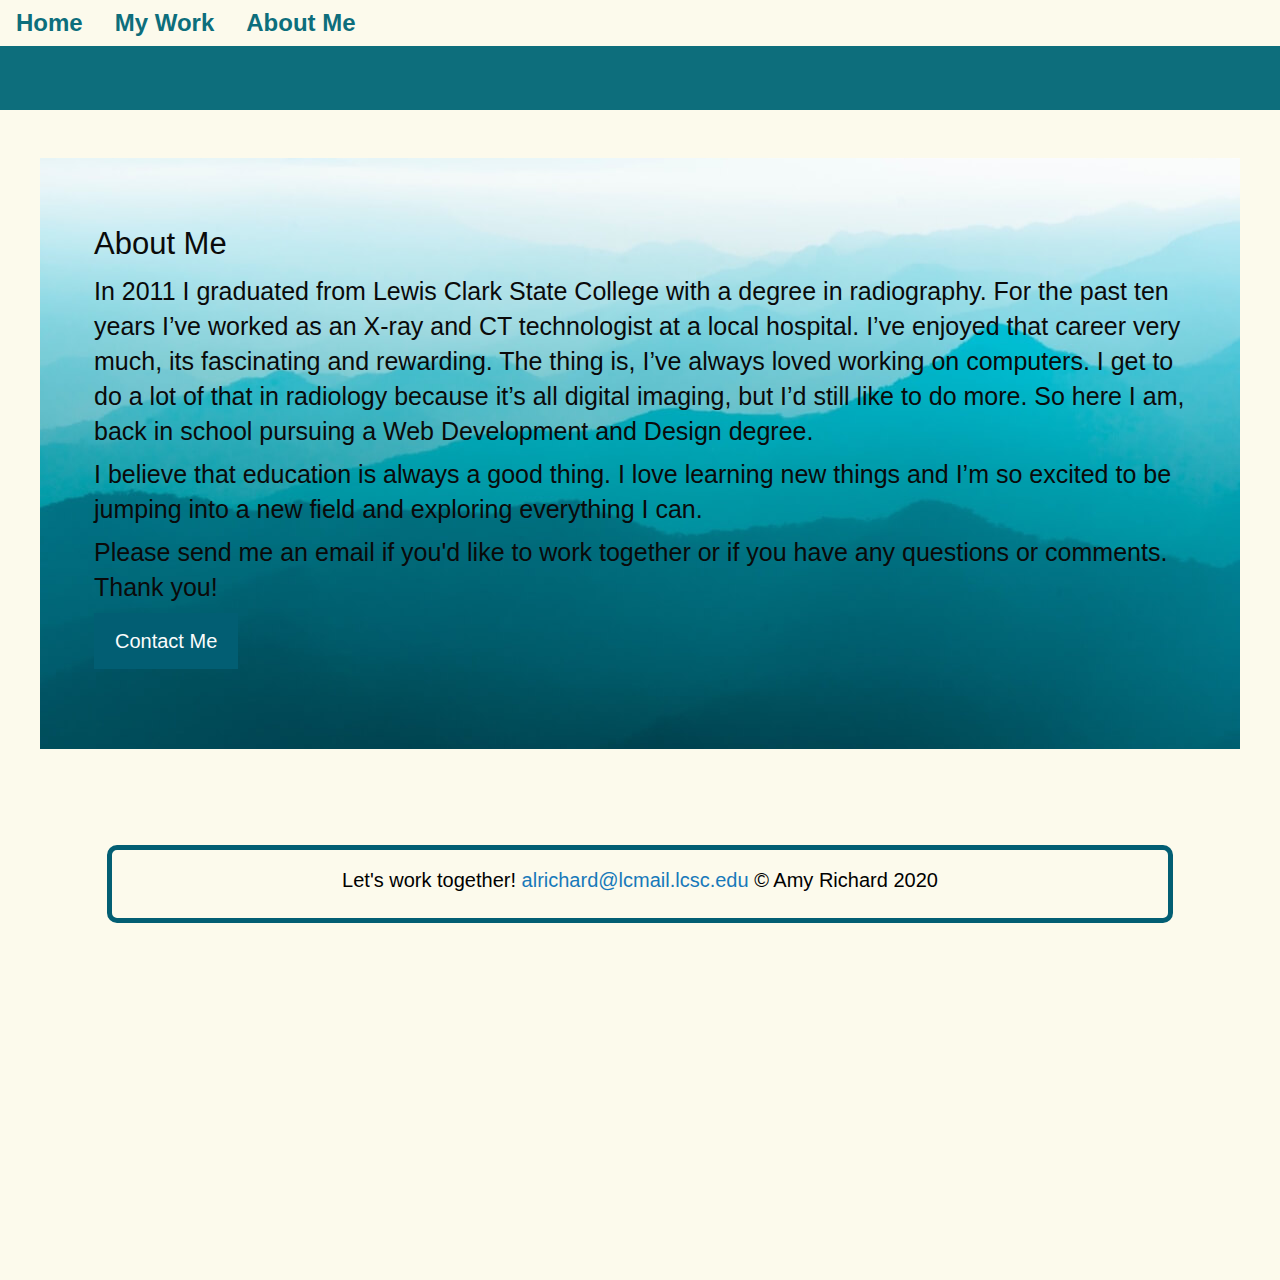
<file: contact.html>
<!doctype html>
<html class="no-js" lang="en">
  <head>
    <meta charset="utf-8" />
    <meta http-equiv="x-ua-compatible" content="ie=edge">
    <meta name="viewport" content="width=device-width, initial-scale=1.0">
    <title>About Amy Richard</title>
    <link rel="stylesheet" href="assets/css/foundation.css">
    <link rel="stylesheet" href="assets/css/styles.css">
  </head>
  <div class="grid-container grid-container-padded fluid">
    <body id="contactPage">
  
      <header class="grid-x grid-padding-x">
      
        <nav class="small-12">
          <ul class="vertical medium-horizontal menu ">
            <li><a href="index.html"><i class="fi-list "></i> <span class="navWords">Home</span></a></li>
            <li><a href="myWork.html"><i class="fi-list "></i> <span class="navWords">My Work</span></a></li>
            <li><a href="contact.html"><i class="fi-list "></i> <span class="navWords">About Me</span></a></li>
            </ul>
        </nav> 
        <div class="small-12 blue"></div>
    </header>

    <main class="mountains">
        <div class="grid-x grid-padding-x">
          <div class="cell small-12">
              <h3>About Me</h3>
              <h4>In 2011 I graduated from Lewis Clark State College with a degree in radiography. For the past ten years I’ve worked as an X-ray and CT technologist at a local hospital. I’ve enjoyed that career very much, its fascinating and rewarding. The thing is, I’ve always loved working on computers. I get to do a lot of that in radiology because it’s all digital imaging, but I’d still like to do more. So here I am, back in school pursuing a Web Development and Design degree.</h4>
              <h4>I believe that education is always a good thing. I love learning new things and I’m so excited to be jumping into a new field and exploring everything I can. </h4>
 
              <h4>Please send me an email if you'd like to work together or if you have any questions or comments. Thank you!</h4>
                <a class="button large" href="mailto:alrichard@lcmail.lcsc.edu">Contact Me</a>
        </div>
       
<!-- <form>
  <div class="grid-container">
    <div class="grid-x grid-padding-x">
      <div class="medium-12 cell">
        <label>Name
          <input type="text" placeholder="name">
        </label>
      </div>
      <div class="medium-12 cell">
        <label>Email
          <input type="text" placeholder="email">
        </label>
      </div>
      <div class="medium-12 cell">
        <label>Phone
          <input type="text" placeholder="phone number">
        </label>
      </div>
      <div class="medium-12 cell">
        <label>
          Let me know what kind of project are you wanting to collaborate on or any questions you want to ask.
          <textarea placeholder="project ideas"></textarea>
        </label>
      </div>
    </div>
  </div>
</form> -->
        
</div> 
        
      </main>

      <div class="grid-x grid-padding-x align align-center">
        <footer class="cell small-10 ">
          <div class="grid-x grid-padding-x">
            <div class="cell small-12">
              <h5> Let's work together! <a href="mailto:alrichard@lcmail.lcsc.edu">alrichard@lcmail.lcsc.edu</a> &#169 Amy Richard 2020</h5>
            </div>
          </div> 
        </footer>
      </div>

    </body>
    </html>
</file>
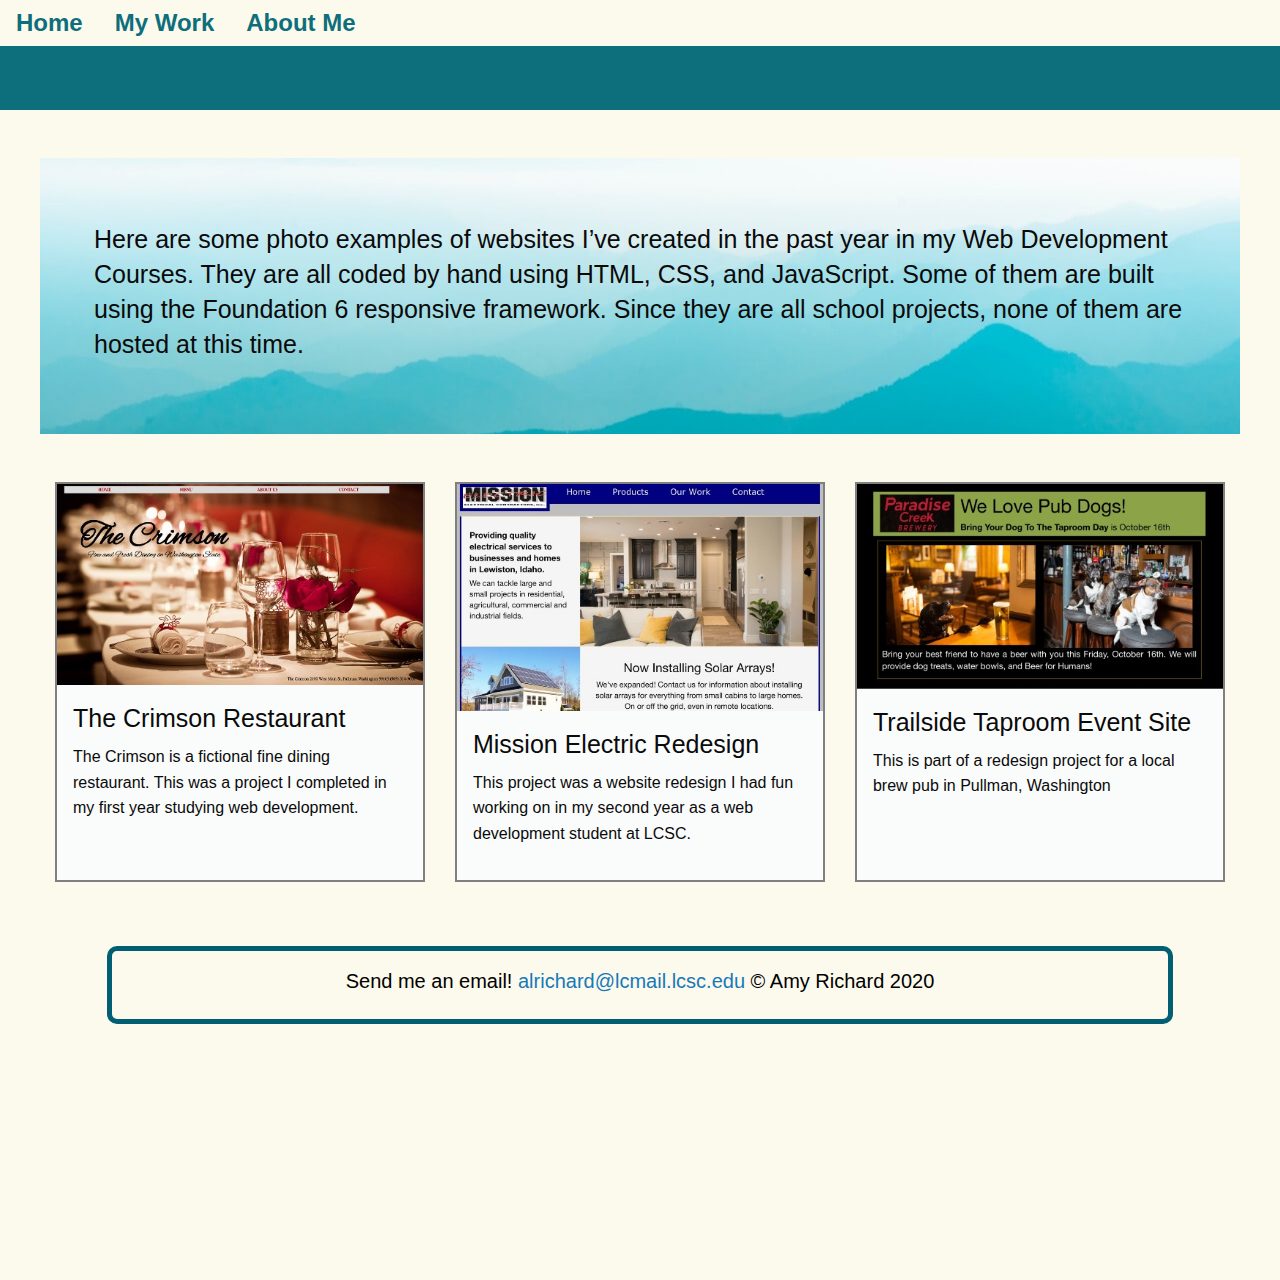
<file: myWork.html>
<!doctype html>
<html class="no-js" lang="en">
  <head>
    <meta charset="utf-8" />
    <meta http-equiv="x-ua-compatible" content="ie=edge">
    <meta name="viewport" content="width=device-width, initial-scale=1.0">
    <title>Amy Richard's Work</title>
    <link rel="stylesheet" href="assets/css/foundation.css">
    <link rel="stylesheet" href="assets/css/styles.css">
  </head>
    <div class="grid-container grid-container-padded fluid">
        <body id="myWorkPage">
      
          <header class="grid-x grid-padding-x">
      
            <nav class="small-12">
              <ul class="vertical medium-horizontal menu ">
                <li><a href="index.html"><i class="fi-list "></i> <span class="navWords">Home</span></a></li>
                <li><a href="myWork.html"><i class="fi-list "></i> <span class="navWords">My Work</span></a></li>
                <li><a href="contact.html"><i class="fi-list "></i> <span class="navWords">About Me</span></a></li>
                    </ul>
            </nav> 
            <div class="small-12 blue"></div>
        </header>

        <main>
            <div class="grid-x grid-padding-x">
                <div class="cell small-12 workIntro"> 
                <h4>Here are some photo examples of websites I’ve created in the past year in my Web Development Courses. They are all coded by hand using HTML, CSS, and JavaScript. Some of them are built using the Foundation 6 responsive framework. Since they are all school projects, none of them are hosted at this time.</h4>
                </div>
              </div>  
        </main>
    </div>
        
    <div class="grid-container">
        <div class="grid-x grid-margin-x small-up-2 medium-up-3">
            <div class="cell">
                <div class="card">
                    <img src="assets/img/Crimson.jpg" alt="the Crimson restaurant website" >
                    <div class="card-section">
                        <h4>The Crimson Restaurant</h4>
                        <p>The Crimson is a fictional fine dining restaurant. This was a project I completed in my first year studying web development.</p>
                    </div>
              </div>
            </div>

            <div class="cell">
                <div class="card">
                  <img src="assets/img/MissionE.jpg" alt="Mission Electric website" >
                  <div class="card-section">
                        <h4>Mission Electric Redesign</h4>
                        <p>This project was a website redesign I had fun working on in my second year as a web development student at LCSC.</p>
                    </div>
              </div>
            </div>

            <div class="cell">
                <div class="card">
                  <img src="assets/img/PubDogs.jpg" alt="Trailside Taproom Pub Dogs event website" >
                    <div class="card-section">
                        <h4>Trailside Taproom Event Site</h4>
                        <p>This is part of a redesign project for a local brew pub in Pullman, Washington</p>
                    </div>
              </div>
            </div>
          </div>
    </div>

    <div class="grid-x grid-padding-x align align-center">
      <footer class="cell small-10 ">
        <div class="grid-x grid-padding-x">
          <div class="cell small-12">
            <h5> Send me an email! <a href="mailto:alrichard@lcmail.lcsc.edu">alrichard@lcmail.lcsc.edu</a> &#169 Amy Richard 2020</h5>
          </div>
        </div> 
      </footer>
    </div>
    </body>
        </div>
  </html>
</file>
<file: assets/css/styles.css>
#homePage{
  height: 100vw;
 background-color: rgb(252, 250, 236);
}
#myWorkPage {
  height: 100vw;
  background-color: rgb(252, 250, 236);
}
#contactPage {
  height: 100vw;
background-color: rgb(252, 250, 236);

}
body{
  background-color: rgb(252, 250, 236);
  /* background-image: url(/assets/img/tealMountain.jpg);
  background-repeat: no-repeat;
  background-position: center; */
}

header{
  background-color:rgb(252, 250, 236);
}
.intro{
  color:rgb(252, 250, 236);
}
.test{
  color: black;
}
li {
  font-size: 1.5em;
}
.hello:hover{
  color:#0d6e7c;
  font-size: larger;
  font-family:cursive;
}
.navWords {
  color:#0d6e7c;
  font-weight: bold;
}
.blue{
  background-color: #0d6e7c;
  height: 4rem;
}
.navWords:hover{
  border-bottom: 3px solid thistle;
  border-radius: 3px;
 
}
.intro{
  padding: 4em;
  font-size: 1em;
}
main {
    margin-top: 3rem;
    margin-bottom: 3rem;
   /* background-color: rgb(252, 250, 236); */
   background-image: url("../img/tealMountain.jpg");
   background-repeat: no-repeat;
   background-position: center;
   background-attachment: fixed;
    padding: 4em;
}
label{
  font-size: 1.2em;
}
.card-section {
  background-color: #fafcfc;
}
.card{
  height:25rem;
  border: 2px solid grey;
}
.button{
  background-color: #025e73;
  color: #fafcfc;
  
}

footer {
  min-height: 15vh;
  border:5px solid #025e73;
  border-radius: 10px;
  color: black;
  padding: 1em;
  margin-top: 3rem;  
  background-color:rgb(252, 250, 236);
  text-align: center;
}
/* .mountains{
  background-image: url("/assets/img/tealMountain.jpg");
  
} */
</file>
